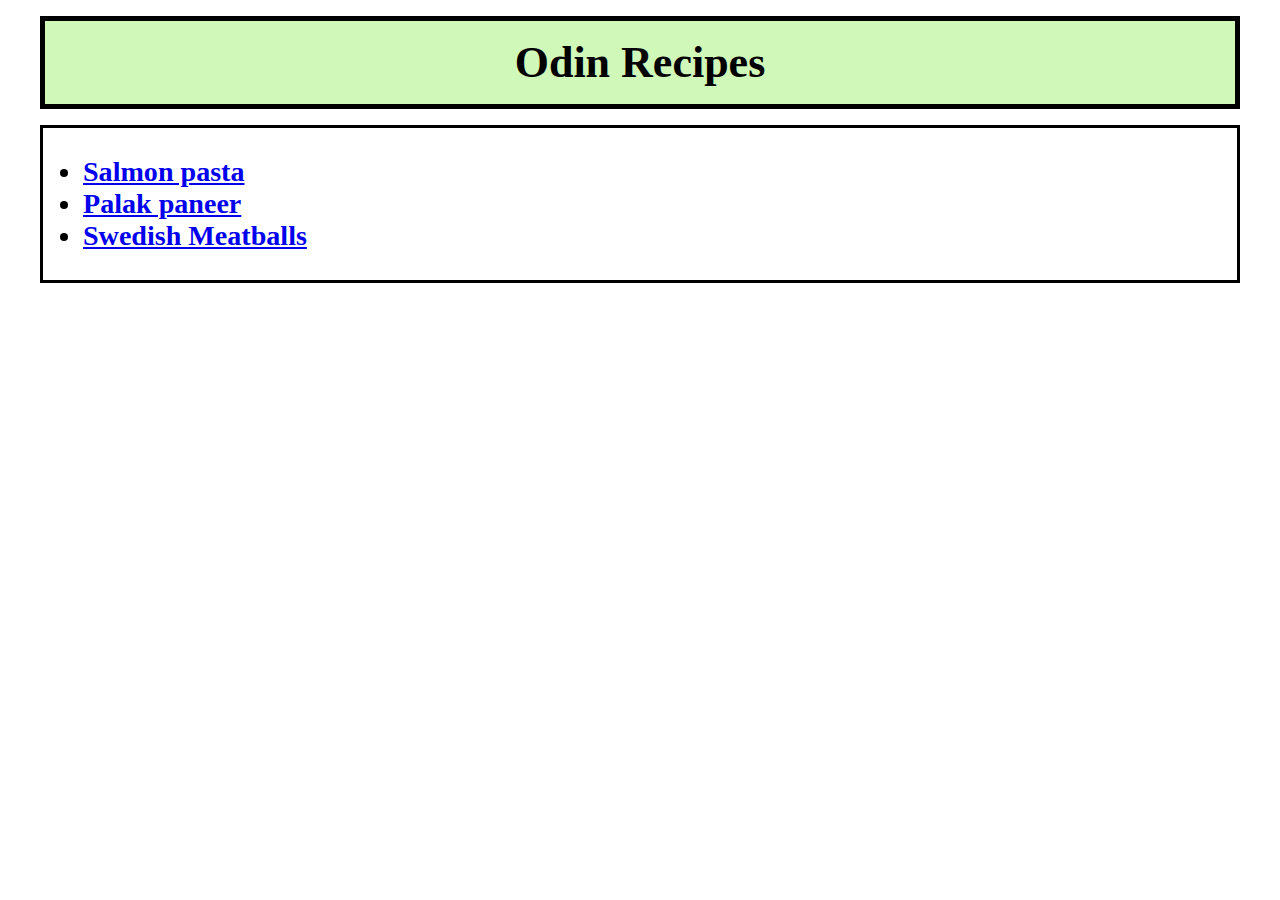
<file: index.html>
<!DOCTYPE html>
<html lang="en">
<head>
    <meta charset="UTF-8">
    <meta name="viewport" content="width=device-width, initial-scale=1.0">
    <title>Odin Recipes</title>
    <link rel="stylesheet" href="style.css">
</head>

<body>
    <h1 class="title universal-titles">Odin Recipes</h1>
    <ul id="list-of-recipes">
        <h3>
            <li><a href="recipes/laxpasta.html">Salmon pasta</a></li>
            <li><a href="recipes/palakpaneer.html">Palak paneer</a></li>
            <li><a href="recipes/swedish-meatballs.html">Swedish Meatballs</a></li>
        </h3>
    </ul>
    
</body>
</html>
</file>
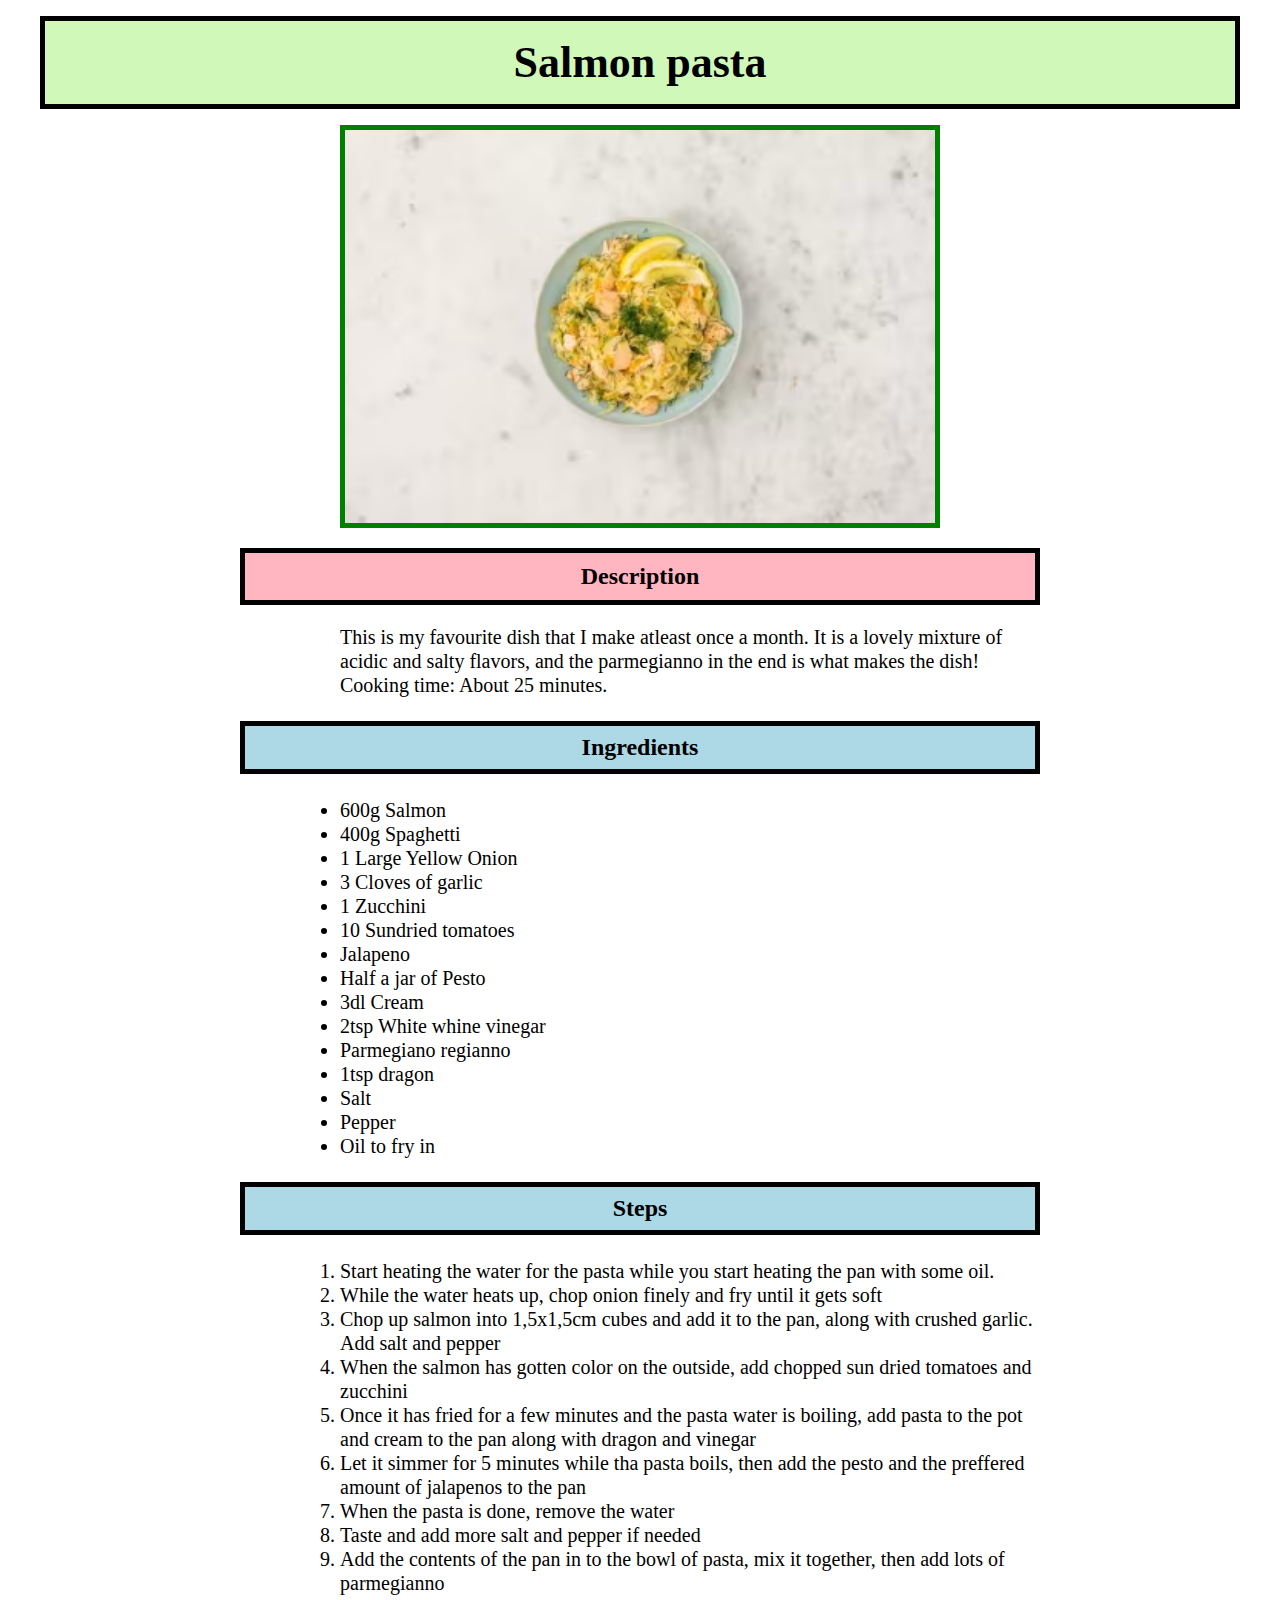
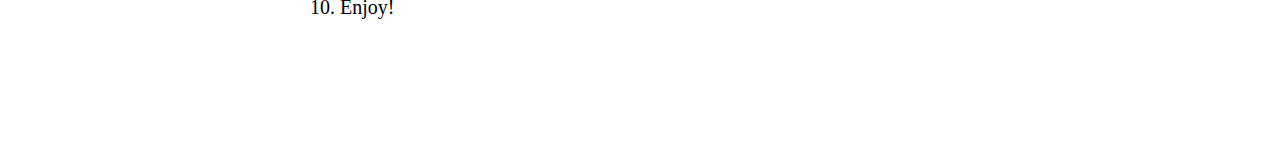
<file: recipes/laxpasta.html>
<!DOCTYPE html>
<html lang="en">
<head>
    <meta charset="UTF-8">
    <meta name="viewport" content="width=device-width, initial-scale=1.0">
    <title>Salmon pasta</title>
    <link rel="stylesheet" href="../style.css">
</head>

<body>
    <h1 class="title universal-titles">Salmon pasta</h1>
    <img class="picture" src="./images/laxpasta.jpg" alt="Picture of a dish of laxpasta">
    <div>
        <h2 class="description-title">Description</h2>
        <p class="loose-text">
            This is my favourite dish that I make atleast once a month.
            It is a lovely mixture of acidic and salty flavors, and the parmegianno in the end is what makes the dish!
        </p>
        <p class="loose-text">
            Cooking time: About 25 minutes.
        </p>
        <h3 class="small-titles">Ingredients</h3>
        <ul class="loose-text">
            <li>600g Salmon</li>
            <li>400g Spaghetti</li>
            <li>1 Large Yellow Onion</li>
            <li>3 Cloves of garlic</li>
            <li>1 Zucchini</li>
            <li>10 Sundried tomatoes</li>
            <li>Jalapeno</li>
            <li>Half a jar of Pesto</li>
            <li>3dl Cream</li>
            <li>2tsp White whine vinegar</li>
            <li>Parmegiano regianno</li>
            <li>1tsp dragon</li>
            <li>Salt</li>
            <li>Pepper</li>
            <li>Oil to fry in</li>
        </ul>
        <h3 class="small-titles">Steps</h3>
        <ol class="loose-text">
            <li>Start heating the water for the pasta while you start heating the pan with some oil.</li>
            <li>While the water heats up, chop onion finely and fry until it gets soft</li>
            <li>Chop up salmon into 1,5x1,5cm cubes and add it to the pan, along with crushed garlic. Add salt and pepper</li>
            <li>When the salmon has gotten color on the outside, add chopped sun dried tomatoes and zucchini</li>
            <li>Once it has fried for a few minutes and the pasta water is boiling, add pasta to the pot and cream to the pan along with dragon and vinegar</li>
            <li>Let it simmer for 5 minutes while tha pasta boils, then add the pesto and the preffered amount of jalapenos to the pan</li>
            <li>When the pasta is done, remove the water</li>
            <li>Taste and add more salt and pepper if needed</li>
            <li>Add the contents of the pan in to the bowl of pasta, mix it together, then add lots of parmegianno</li>
            <li>Enjoy!</li>
        </ol>
    </div>
</body>
</html>
</file>
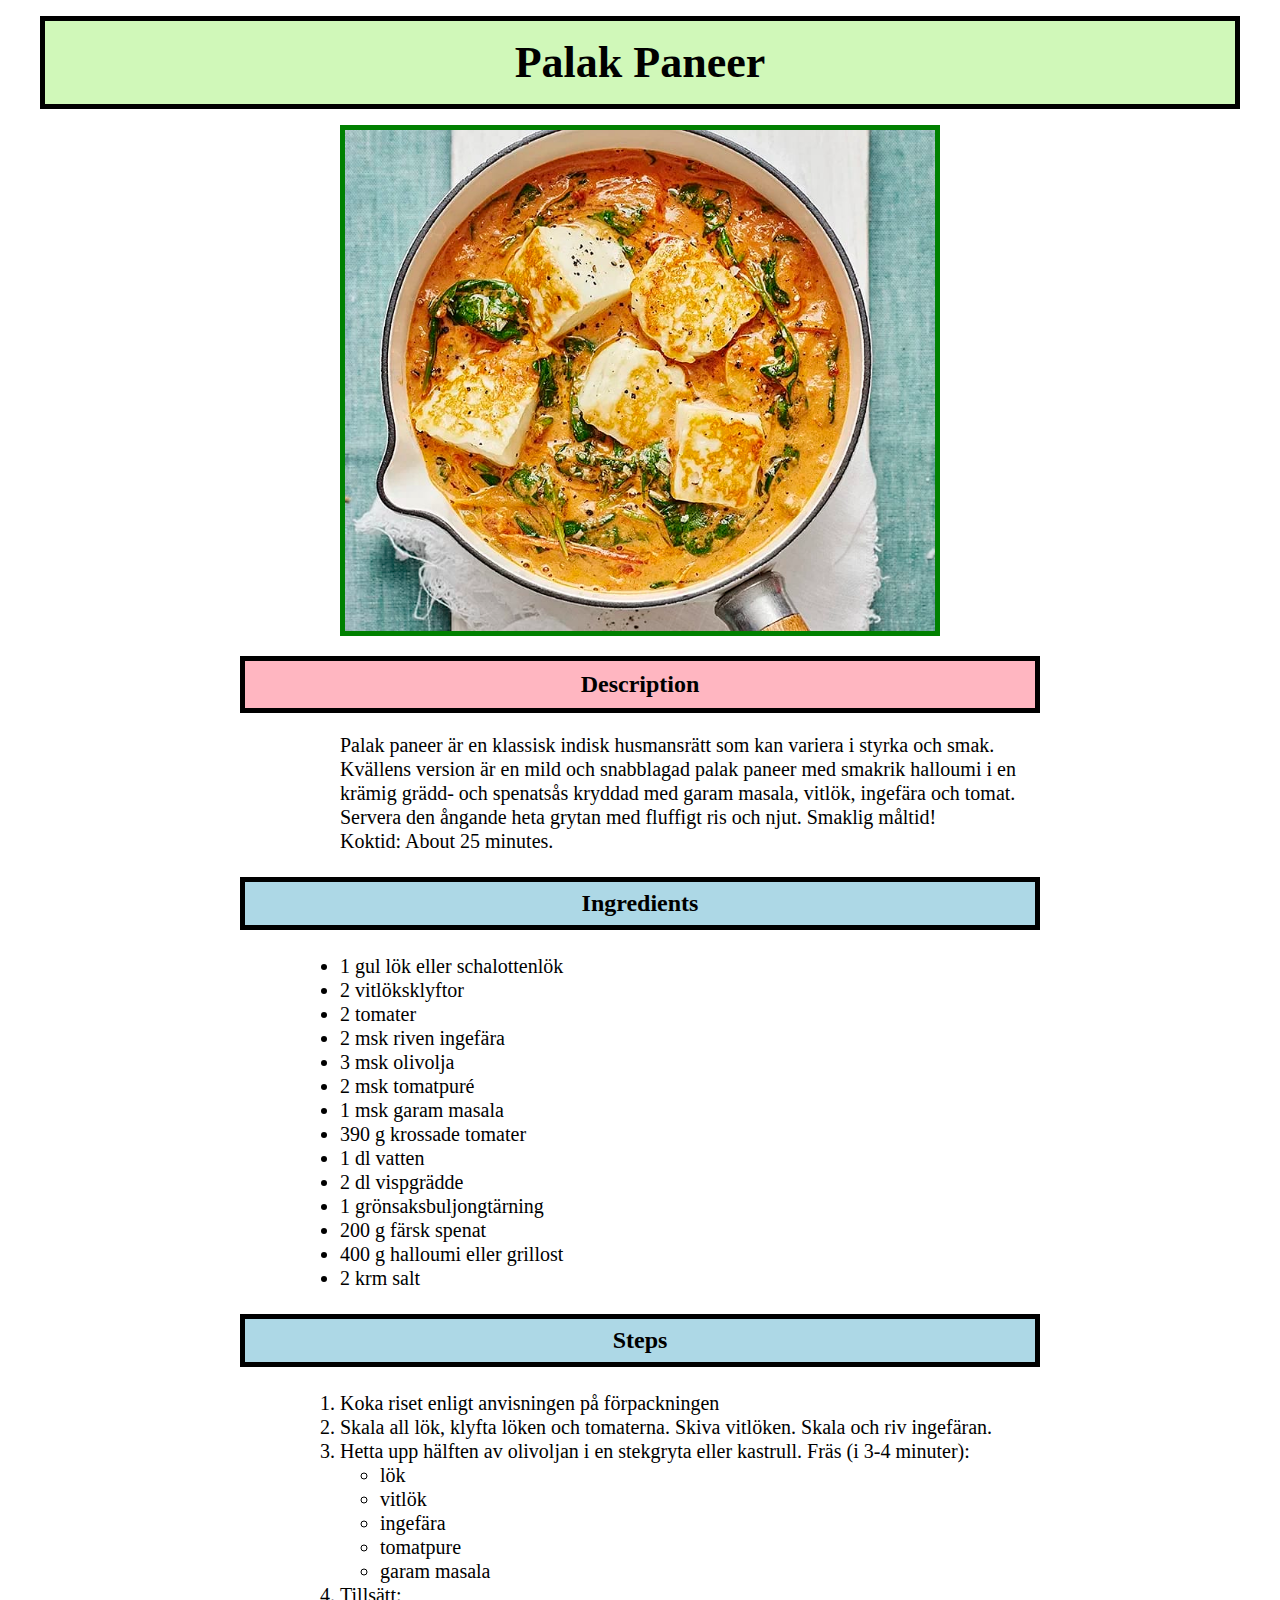
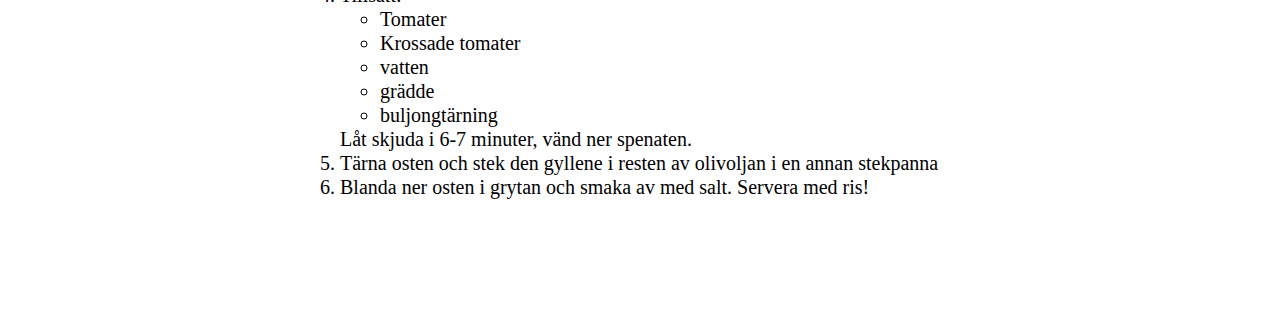
<file: recipes/palakpaneer.html>
<!DOCTYPE html>
<html lang="en">
<head>
    <meta charset="UTF-8">
    <meta name="viewport" content="width=device-width, initial-scale=1.0">
    <title>Palak paneer</title>
    <link rel="stylesheet" href="../style.css">
</head>

<body>
    <h1 class="title universal-titles">Palak Paneer</h1>
    <img class="picture" src="./images/palak-paneer.jpg" alt="Picture of a dish of palak paneer">
    <div>
        <h2 class="description-title">Description</h2>
        <p class="loose-text">
            Palak paneer är en klassisk indisk husmansrätt som kan variera i styrka och smak. 
            Kvällens version är en mild och snabblagad palak paneer med smakrik halloumi i en krämig grädd- 
            och spenatsås kryddad med garam masala, vitlök, ingefära och tomat. 
            Servera den ångande heta grytan med fluffigt ris och njut. Smaklig måltid!
        </p>
        <p class="loose-text">
            Koktid: About 25 minutes.
        </p>
        <h3 class="small-titles">Ingredients</h3>
        <ul class="loose-text">
            <li>1  gul lök eller schalottenlök</li>
            <li>2  vitlöksklyftor</li>
            <li>2  tomater</li>
            <li>2 msk riven ingefära</li>
            <li>3 msk olivolja</li>
            <li>2 msk tomatpuré</li>
            <li>1 msk garam masala</li>
            <li>390 g krossade tomater</li>
            <li>1 dl vatten</li>
            <li>2 dl vispgrädde</li>
            <li>1  grönsaksbuljongtärning</li>
            <li>200 g färsk spenat</li>
            <li>400 g halloumi eller grillost</li>
            <li>2 krm salt</li>
        </ul>
        <h3 class="small-titles">Steps</h3>
        <ol class="loose-text">
            <li>Koka riset enligt anvisningen på förpackningen</li>
            <li>Skala all lök, klyfta löken och tomaterna. Skiva vitlöken. Skala och riv ingefäran.</li>
            <li>Hetta upp hälften av olivoljan i en stekgryta eller kastrull. Fräs (i 3-4 minuter):
                <ul>
                    <li>lök</li>
                    <li>vitlök</li>
                    <li>ingefära</li>
                    <li>tomatpure</li>
                    <li>garam masala</li>
                </ul>
            <li>Tillsätt:
                <ul>
                    <li>Tomater</li>
                    <li>Krossade tomater</li>
                    <li>vatten</li>
                    <li>grädde</li>
                    <li>buljongtärning</li>
                </ul>
                Låt skjuda i 6-7 minuter, vänd ner spenaten.
            </li>
            <li>Tärna osten och stek den gyllene i resten av olivoljan i en annan stekpanna</li>
            <li>Blanda ner osten i grytan och smaka av med salt. Servera med ris!</li>
        </ol>
    </div>
</body>
</html>
</file>
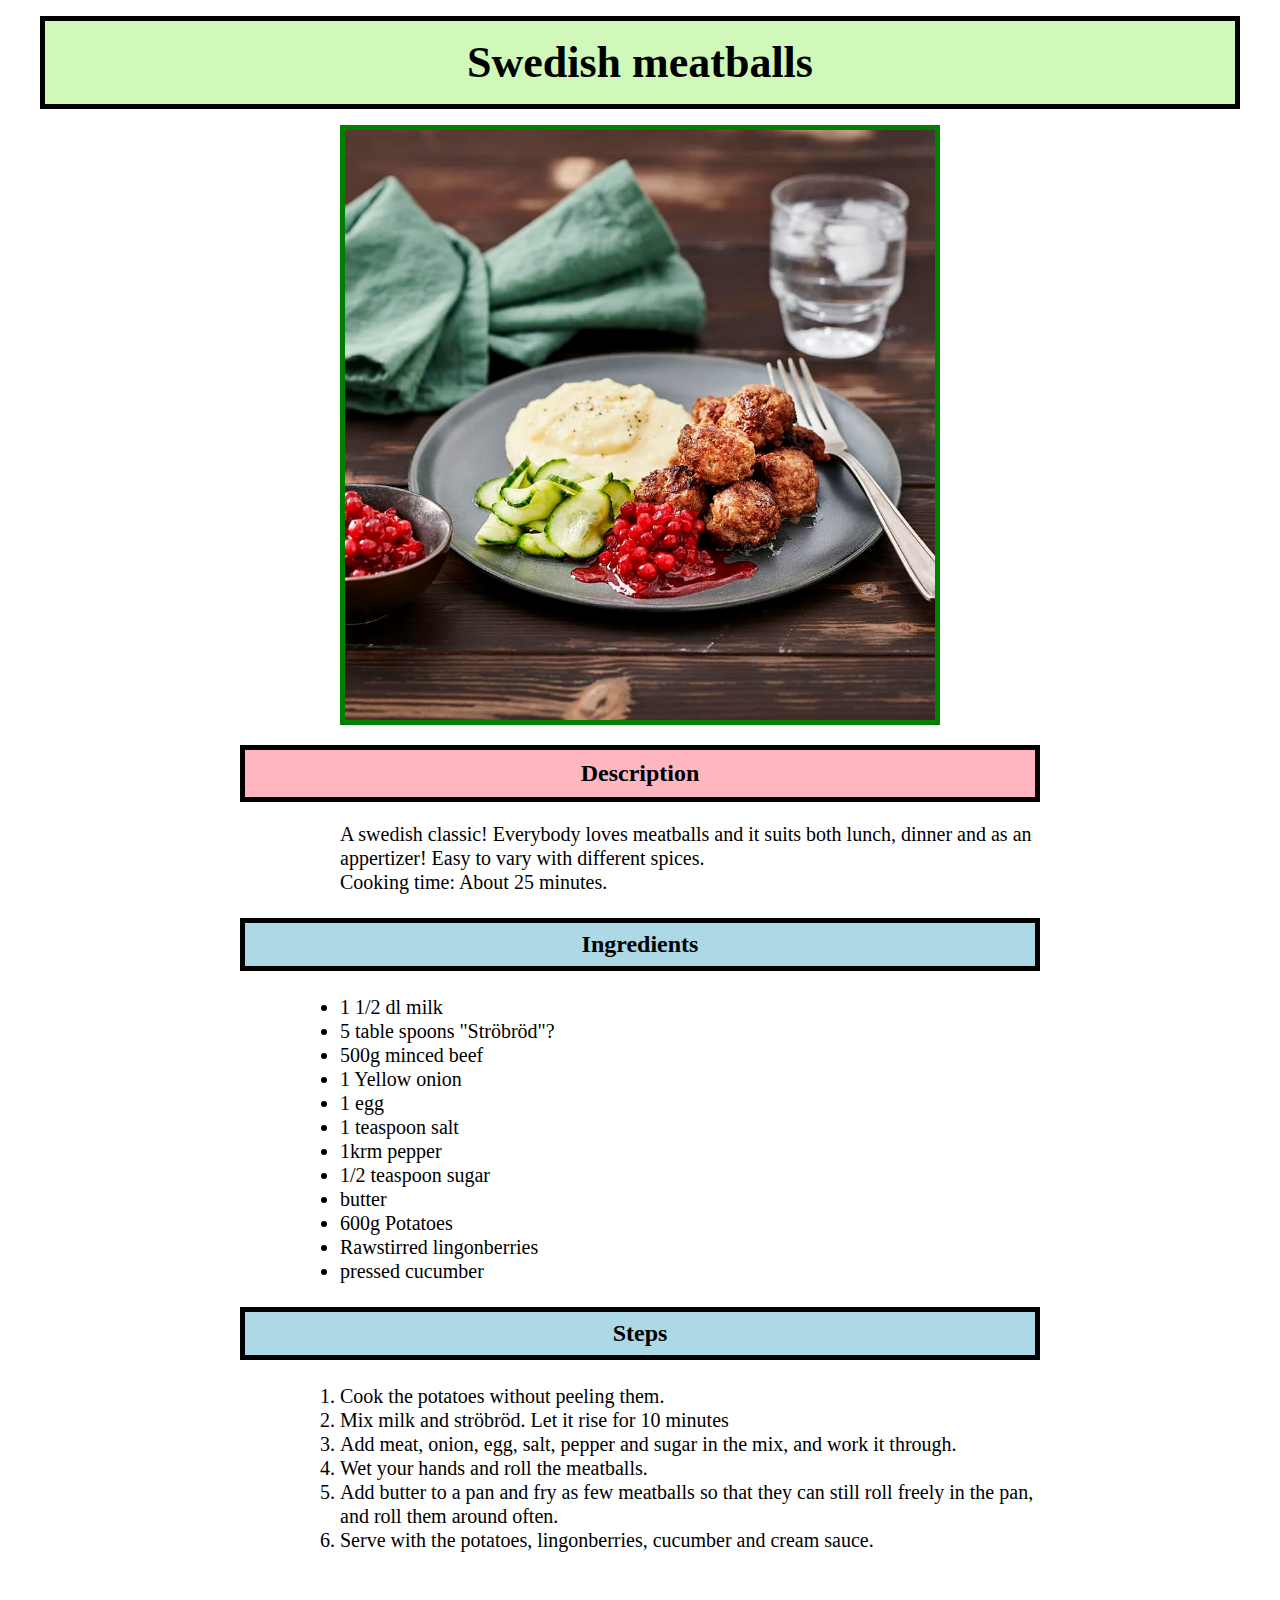
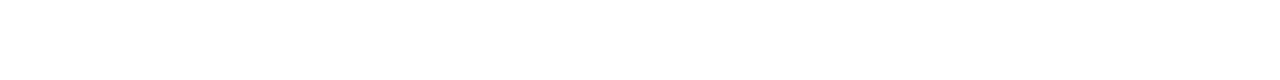
<file: recipes/swedish-meatballs.html>
<!DOCTYPE html>
<html lang="en">
<head>
    <meta charset="UTF-8">
    <meta name="viewport" content="width=device-width, initial-scale=1.0">
    <title>Salmon pasta</title>
    <link rel="stylesheet" href="../style.css">
</head>

<body>
    <h1 class="title universal-titles">Swedish meatballs</h1>
    <img class="picture" src="./images/klassiska_kottbullar.jpg" alt="Picture of a dish of swedish meatballs">
    <div>
        <h2 class="description-title">Description</h2>
        <p class="loose-text">
            A swedish classic! Everybody loves meatballs and 
            it suits both lunch, dinner and as an appertizer! 
            Easy to vary with different spices.
        </p>
        <p class="loose-text">
            Cooking time: About 25 minutes.
        </p>
        <h3 class="small-titles">Ingredients</h3>
        <ul class="loose-text">
            <li>1 1/2 dl milk</li>
            <li>5 table spoons "Ströbröd"? </li>
            <li>500g minced beef</li>
            <li>1 Yellow onion</li>
            <li>1 egg</li>
            <li>1 teaspoon salt</li>
            <li>1krm pepper</li>
            <li>1/2 teaspoon sugar</li>
            <li>butter</li>
            <li>600g Potatoes</li>
            <li>Rawstirred lingonberries</li>
            <li>pressed cucumber</li>
        </ul>
        <h3 class="small-titles">Steps</h3>
        <ol class="loose-text">
            <li>Cook the potatoes without peeling them.</li>
            <li>Mix milk and ströbröd. Let it rise for 10 minutes</li>
            <li>Add meat, onion, egg, salt, pepper and sugar in the mix, and work it through.</li>
            <li>Wet your hands and roll the meatballs.</li>
            <li>Add butter to a pan and fry as few meatballs so that they can still roll freely in the pan, and roll them around often.</li>
            <li>Serve with the potatoes, lingonberries, cucumber and cream sauce.</li>
            
        </ol>
    </div>
</body>
</html>
</file>
<file: style.css>
*,
::before,
::after {
    box-sizing: border-box;
}

body {
    margin-bottom: 128px;
}

.universal-titles{
    font-weight: bold;
}

.title {
    background-color: hsl(98, 82%, 85%);
    font-size: 44px;
    border: 5px solid black;
    padding: 16px;
    margin: 16px 32px;
    text-align: center;
}

#list-of-recipes {
    margin: 16px 32px;
    padding: 32px auto;
    border: 3px solid black;
    font-size: 24px;
}

li{
    margin: 0, auto;
}
/* recipes */

.picture{
    display: block;
    border: 5px solid green;
    margin-left: auto;
    margin-right: auto;
    width: 600px;
    max-width: 600px;
    height: auto;
}

.description-title {
    background-color: lightpink;
    font-size: 30;
    max-width: 800px;
    min-width: 600px;
    padding:10px;
    border: 5px solid black;
    text-align: center;
    margin:16 auto;
    margin-left: auto;
    margin-right: auto;

}

.small-titles{
    background-color: lightblue;
    font-size: 24px;
    padding: 8px;
    max-width: 800px;
    min-width: 600px;
    border: 5px solid black;
    text-align: center;
    font-weight: bold;
    margin:16 auto;
    margin-left: auto;
    margin-right: auto;
}

.loose-text {
    /* display: inline-block; */
    padding-left: 100px;
    max-width: 800px;
    min-width: 590px;
    font-family: 'Times New Roman', Times, serif;
    font-size: 20px;
    line-height: 24px;
    margin:0 auto;
    margin-left: auto;
    margin-right: auto;
}
</file>
